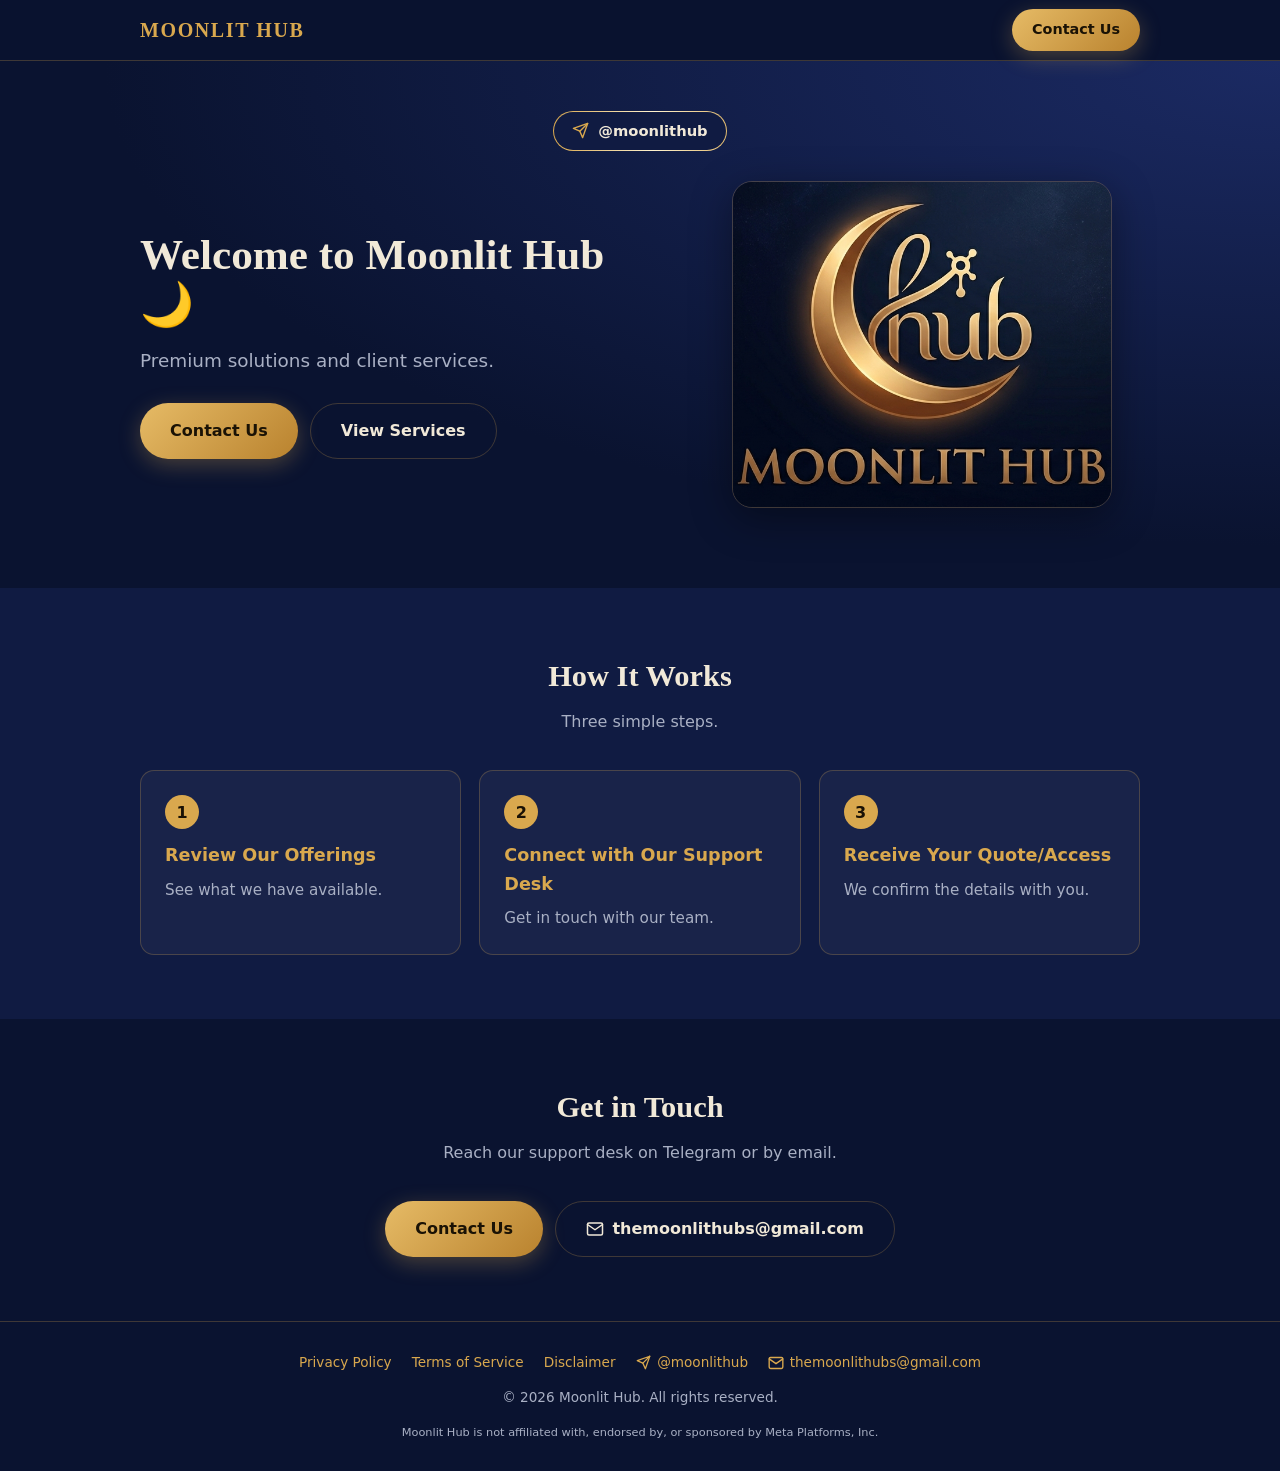
<file: index.html>
<!DOCTYPE html>
<html lang="en">
<head>
<meta charset="utf-8">
<meta name="viewport" content="width=device-width, initial-scale=1, viewport-fit=cover">
<title>Moonlit Hub</title>
<link rel="stylesheet" href="style.css">
<script src="pixel.js" defer></script>
</head>
<body>
<div id="site-header"></div><script src="site.js"></script>

<div class="hero">
<div class="toptag"><a class="tag" href="https://t.me/m/UTD0GwilMTY8"><i class="ico tg"></i>@moonlithub</a></div>
<div class="wrap">
  <div>
    <h1>Welcome to Moonlit Hub 🌙</h1>
    <p>Premium solutions and client services.</p>
    <div class="cta"><a class="btn" href="https://t.me/m/UTD0GwilMTY8">Contact Us</a><a class="btn ghost" href="https://t.me/m/UTD0GwilMTY8">View Services</a></div>
  </div>
  <img src="logo.png" alt="Moonlit Hub logo">
</div></div>

<section class="alt"><div class="wrap">
  <h2>How It Works</h2>
  <p class="sub">Three simple steps.</p>
  <div class="grid">
    <div class="card"><div class="num">1</div><h3>Review Our Offerings</h3><p>See what we have available.</p></div>
    <div class="card"><div class="num">2</div><h3>Connect with Our Support Desk</h3><p>Get in touch with our team.</p></div>
    <div class="card"><div class="num">3</div><h3>Receive Your Quote/Access</h3><p>We confirm the details with you.</p></div>
  </div>
</div></section>

<section class="contact"><div class="wrap">
  <h2>Get in Touch</h2>
  <p class="sub">Reach our support desk on Telegram or by email.</p>
  <div class="cta"><a class="btn" href="https://t.me/m/UTD0GwilMTY8">Contact Us</a><a class="btn ghost" href="mailto:themoonlithubs@gmail.com"><i class="ico mail"></i>themoonlithubs@gmail.com</a></div>
</div></section>

<footer><div class="wrap">
  <div class="flinks"><a href="privacy.html">Privacy Policy</a><a href="terms.html">Terms of Service</a><a href="disclaimer.html">Disclaimer</a><a href="https://t.me/m/UTD0GwilMTY8"><i class="ico tg"></i>@moonlithub</a><a href="mailto:themoonlithubs@gmail.com"><i class="ico mail"></i>themoonlithubs@gmail.com</a></div>
  <p>&copy; 2026 Moonlit Hub. All rights reserved.</p>
  <small>Moonlit Hub is not affiliated with, endorsed by, or sponsored by Meta Platforms, Inc.</small>
</div></footer>
</body>
</html>
</file>
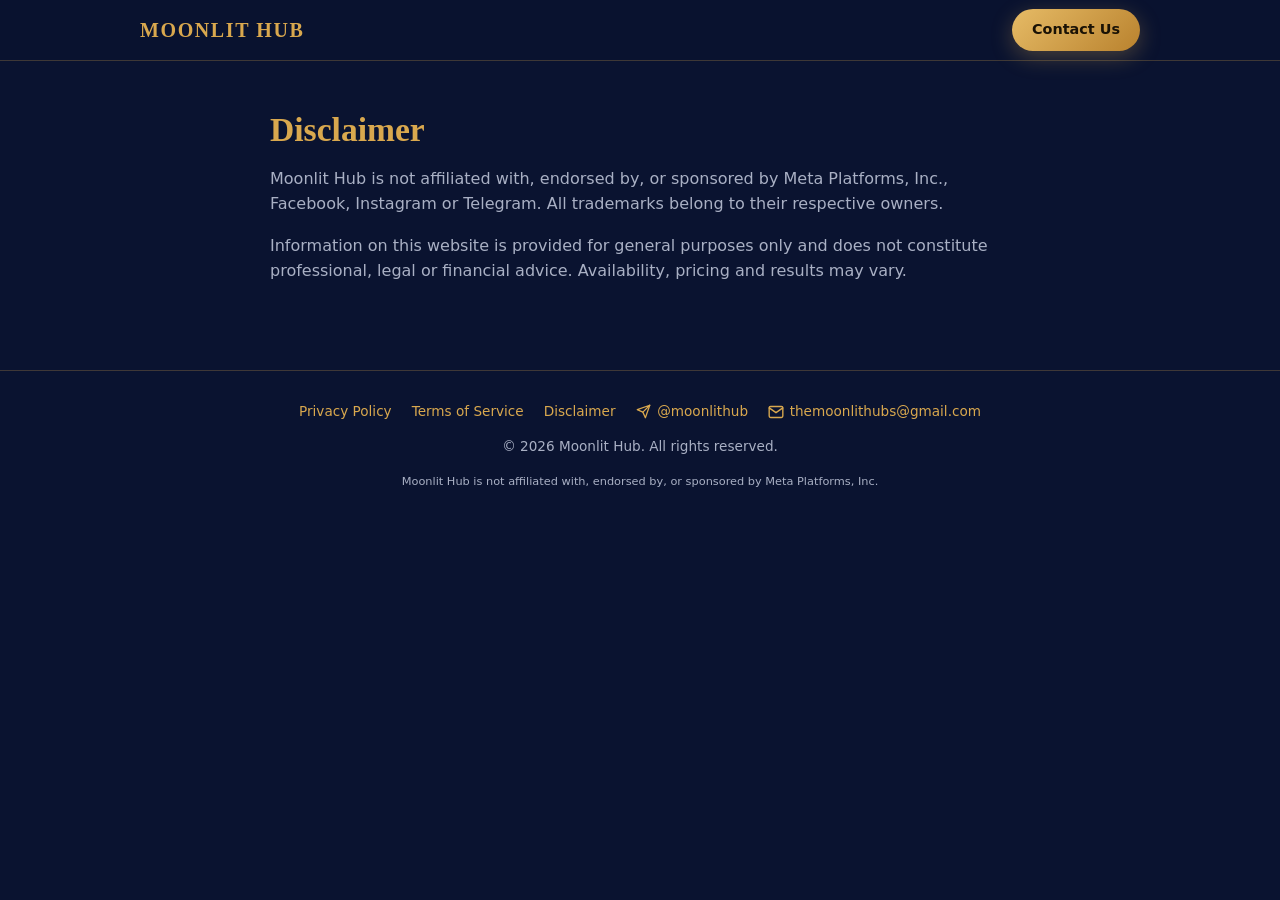
<file: disclaimer.html>
<!DOCTYPE html>
<html lang="en">
<head>
<meta charset="utf-8">
<meta name="viewport" content="width=device-width, initial-scale=1, viewport-fit=cover">
<title>Disclaimer | Moonlit Hub</title>
<link rel="stylesheet" href="style.css">
<script src="pixel.js" defer></script>
</head>
<body>
<div id="site-header"></div><script src="site.js"></script>
<main class="page"><h1>Disclaimer</h1>
<p>Moonlit Hub is not affiliated with, endorsed by, or sponsored by Meta Platforms, Inc., Facebook, Instagram or Telegram. All trademarks belong to their respective owners.</p>
<p>Information on this website is provided for general purposes only and does not constitute professional, legal or financial advice. Availability, pricing and results may vary.</p>
</main>
<footer><div class="wrap">
  <div class="flinks"><a href="privacy.html">Privacy Policy</a><a href="terms.html">Terms of Service</a><a href="disclaimer.html">Disclaimer</a><a href="https://t.me/m/UTD0GwilMTY8"><i class="ico tg"></i>@moonlithub</a><a href="mailto:themoonlithubs@gmail.com"><i class="ico mail"></i>themoonlithubs@gmail.com</a></div>
  <p>&copy; 2026 Moonlit Hub. All rights reserved.</p>
  <small>Moonlit Hub is not affiliated with, endorsed by, or sponsored by Meta Platforms, Inc.</small>
</div></footer>
</body>
</html>
</file>
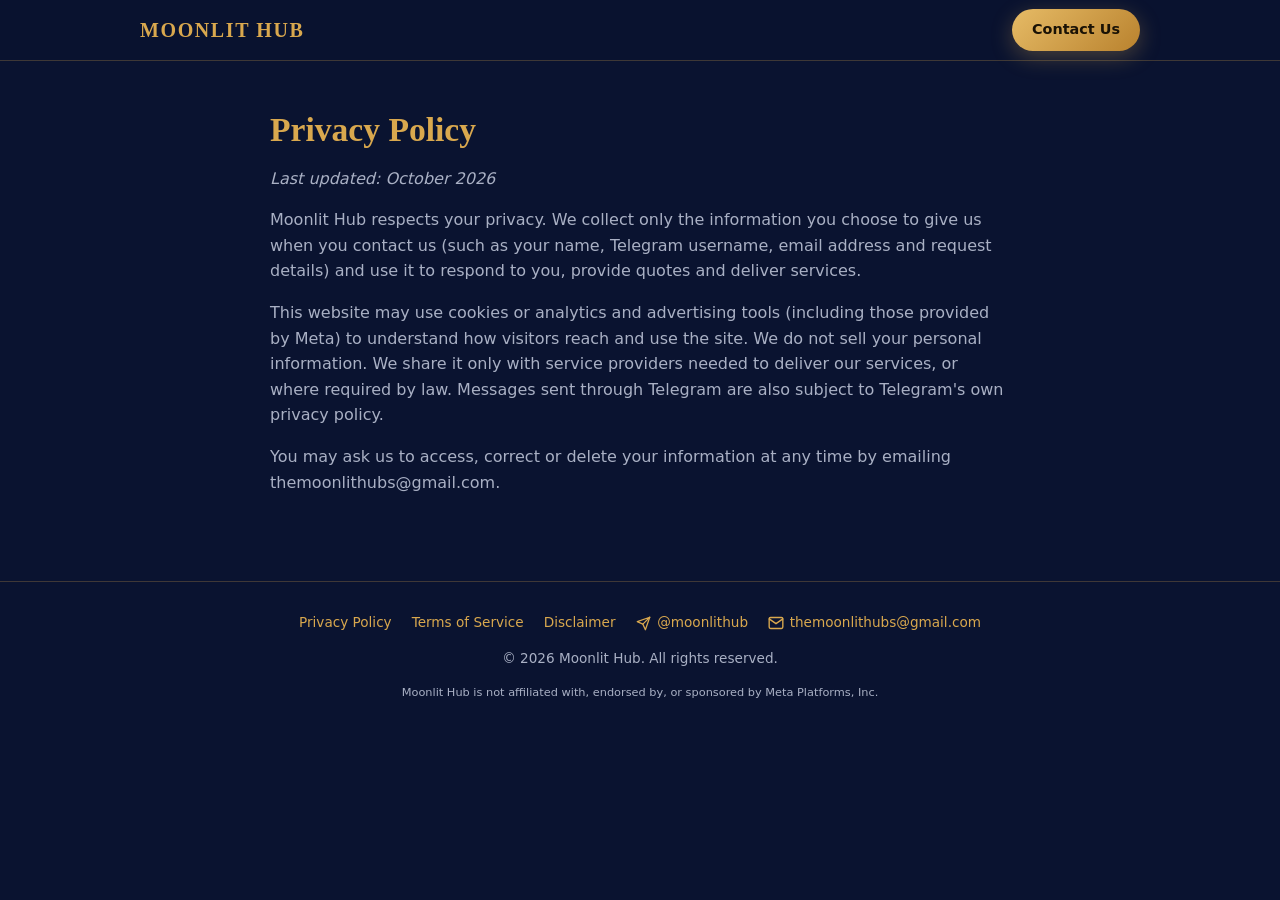
<file: privacy.html>
<!DOCTYPE html>
<html lang="en">
<head>
<meta charset="utf-8">
<meta name="viewport" content="width=device-width, initial-scale=1, viewport-fit=cover">
<title>Privacy Policy | Moonlit Hub</title>
<link rel="stylesheet" href="style.css">
<script src="pixel.js" defer></script>
</head>
<body>
<div id="site-header"></div><script src="site.js"></script>
<main class="page"><h1>Privacy Policy</h1>
<p><em>Last updated: October 2026</em></p>
<p>Moonlit Hub respects your privacy. We collect only the information you choose to give us when you contact us (such as your name, Telegram username, email address and request details) and use it to respond to you, provide quotes and deliver services.</p>
<p>This website may use cookies or analytics and advertising tools (including those provided by Meta) to understand how visitors reach and use the site. We do not sell your personal information. We share it only with service providers needed to deliver our services, or where required by law. Messages sent through Telegram are also subject to Telegram's own privacy policy.</p>
<p>You may ask us to access, correct or delete your information at any time by emailing themoonlithubs@gmail.com.</p>
</main>
<footer><div class="wrap">
  <div class="flinks"><a href="privacy.html">Privacy Policy</a><a href="terms.html">Terms of Service</a><a href="disclaimer.html">Disclaimer</a><a href="https://t.me/m/UTD0GwilMTY8"><i class="ico tg"></i>@moonlithub</a><a href="mailto:themoonlithubs@gmail.com"><i class="ico mail"></i>themoonlithubs@gmail.com</a></div>
  <p>&copy; 2026 Moonlit Hub. All rights reserved.</p>
  <small>Moonlit Hub is not affiliated with, endorsed by, or sponsored by Meta Platforms, Inc.</small>
</div></footer>
</body>
</html>
</file>
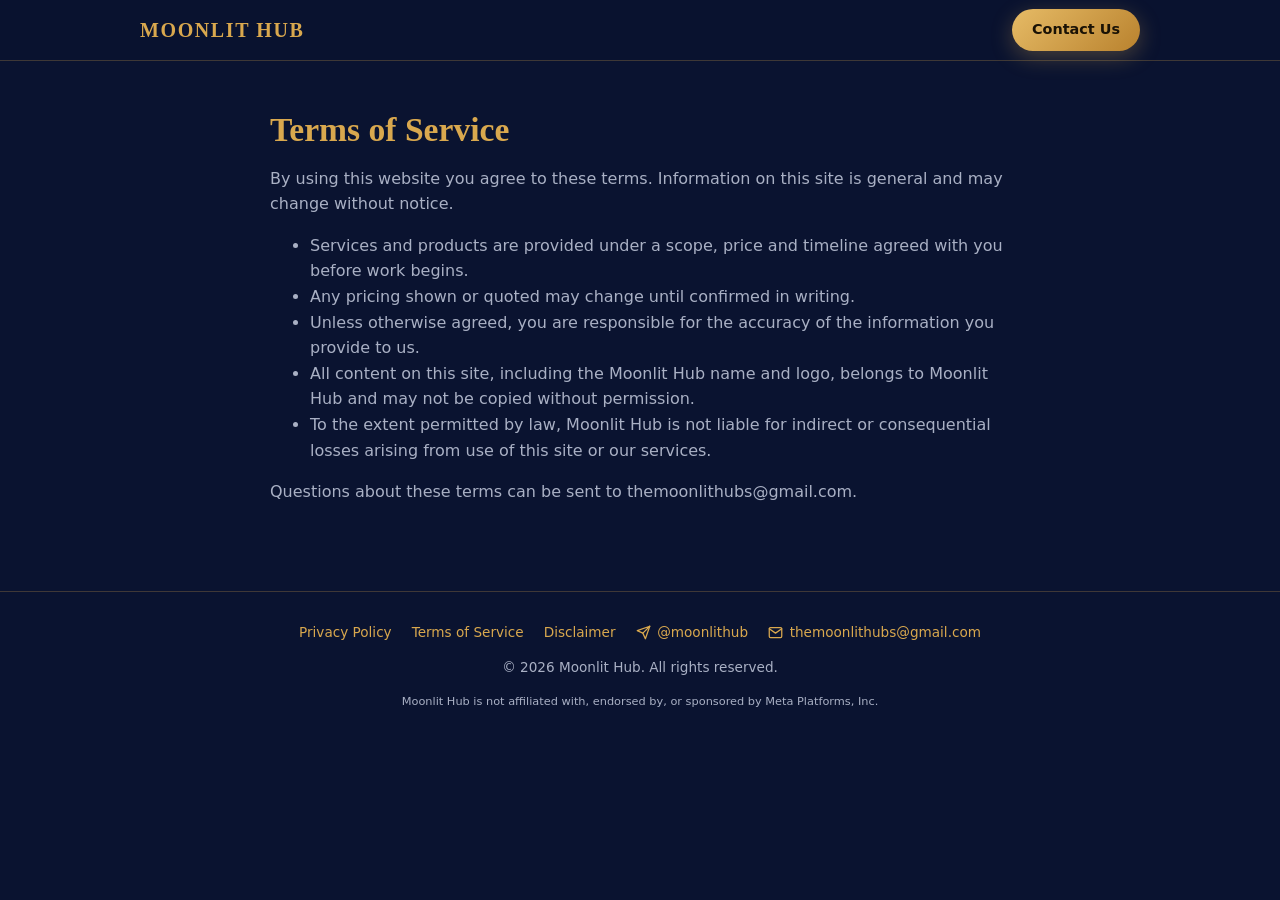
<file: terms.html>
<!DOCTYPE html>
<html lang="en">
<head>
<meta charset="utf-8">
<meta name="viewport" content="width=device-width, initial-scale=1, viewport-fit=cover">
<title>Terms of Service | Moonlit Hub</title>
<link rel="stylesheet" href="style.css">
<script src="pixel.js" defer></script>
</head>
<body>
<div id="site-header"></div><script src="site.js"></script>
<main class="page"><h1>Terms of Service</h1>
<p>By using this website you agree to these terms. Information on this site is general and may change without notice.</p>
<ul>
<li>Services and products are provided under a scope, price and timeline agreed with you before work begins.</li>
<li>Any pricing shown or quoted may change until confirmed in writing.</li>
<li>Unless otherwise agreed, you are responsible for the accuracy of the information you provide to us.</li>
<li>All content on this site, including the Moonlit Hub name and logo, belongs to Moonlit Hub and may not be copied without permission.</li>
<li>To the extent permitted by law, Moonlit Hub is not liable for indirect or consequential losses arising from use of this site or our services.</li>
</ul>
<p>Questions about these terms can be sent to themoonlithubs@gmail.com.</p>
</main>
<footer><div class="wrap">
  <div class="flinks"><a href="privacy.html">Privacy Policy</a><a href="terms.html">Terms of Service</a><a href="disclaimer.html">Disclaimer</a><a href="https://t.me/m/UTD0GwilMTY8"><i class="ico tg"></i>@moonlithub</a><a href="mailto:themoonlithubs@gmail.com"><i class="ico mail"></i>themoonlithubs@gmail.com</a></div>
  <p>&copy; 2026 Moonlit Hub. All rights reserved.</p>
  <small>Moonlit Hub is not affiliated with, endorsed by, or sponsored by Meta Platforms, Inc.</small>
</div></footer>
</body>
</html>
</file>
<file: style.css>
:root{--bg:#0a1330;--bg2:#101b42;--gold:#d9a84e;--text:#f1e9d8;--muted:#a9b0c4;--line:rgba(217,168,78,.25);box-sizing:border-box;padding-top:env(safe-area-inset-top,0px);padding-bottom:env(safe-area-inset-bottom,0px)}
*{box-sizing:border-box}
html{scroll-behavior:smooth;scroll-padding-top:70px}
body{margin:0;background:var(--bg);color:var(--text);font-family:system-ui,-apple-system,"Segoe UI",Roboto,sans-serif;line-height:1.6}
a{color:var(--gold)}
.wrap{max-width:1040px;margin:0 auto;padding:0 20px}
header{position:sticky;top:env(safe-area-inset-top,0px);z-index:5;background:rgba(10,19,48,.92);border-bottom:1px solid var(--line);backdrop-filter:blur(8px)}
nav{display:flex;align-items:center;justify-content:space-between;height:60px}
.brand{font-family:Georgia,"Times New Roman",serif;font-size:1.25rem;letter-spacing:.08em;color:var(--gold);text-decoration:none;font-weight:700}
.btn{display:inline-flex;align-items:center;gap:8px;background:linear-gradient(135deg,#e6bb66,#b9822e);color:#1a1205;font-weight:700;text-decoration:none;padding:14px 30px;border-radius:999px;box-shadow:0 6px 22px rgba(217,168,78,.3)}
.btn.sm{padding:9px 20px;font-size:.9rem}
.btn.ghost{background:none;color:var(--text);border:1px solid var(--line);box-shadow:none}
.hero{background:radial-gradient(ellipse at top right,#1b2a63,var(--bg) 65%);padding:50px 0 80px}
.hero .wrap{display:grid;grid-template-columns:1.2fr 1fr;gap:40px;align-items:center}
h1{font-family:Georgia,"Times New Roman",serif;font-size:2.7rem;line-height:1.15;margin:0 0 16px}
.hero p{color:var(--muted);font-size:1.15rem;margin:0 0 28px}
.cta{display:flex;gap:12px;flex-wrap:wrap}
.hero img{width:100%;max-width:380px;justify-self:center;border-radius:20px;border:1px solid var(--line);box-shadow:0 10px 40px rgba(0,0,0,.4)}
section{padding:64px 0}
section.alt{background:var(--bg2)}
h2{font-family:Georgia,"Times New Roman",serif;font-size:1.9rem;margin:0 0 8px;text-align:center}
.sub{color:var(--muted);text-align:center;max-width:600px;margin:0 auto 36px}
.grid{display:grid;gap:18px;grid-template-columns:repeat(auto-fit,minmax(220px,1fr))}
.card{background:rgba(255,255,255,.04);border:1px solid var(--line);border-radius:14px;padding:24px}
.card h3{margin:0 0 8px;color:var(--gold);font-size:1.1rem}
.card p{margin:0;color:var(--muted);font-size:.95rem}
.num{display:inline-flex;width:34px;height:34px;border-radius:50%;background:var(--gold);color:#1a1205;font-weight:700;align-items:center;justify-content:center;margin-bottom:12px}
.contact{text-align:center}
.contact .cta{justify-content:center}
.page{max-width:780px;margin:0 auto;padding:50px 20px 70px}
.page h1{font-size:2.1rem;color:var(--gold)}
.page p,.page li{color:var(--muted)}
footer{border-top:1px solid var(--line);padding:30px 0;text-align:center;font-size:.85rem;color:var(--muted)}
.flinks{display:flex;flex-wrap:wrap;justify-content:center;gap:8px 20px}
footer a{display:inline-flex;align-items:center;gap:6px;text-decoration:none}
footer small{display:block;margin-top:8px}
#site-header{display:contents}
.ico{width:1.15em;height:1.15em;display:inline-block;flex:none;background:currentColor;-webkit-mask:var(--i) center/contain no-repeat;mask:var(--i) center/contain no-repeat}
.ico.tg{--i:url("data:image/svg+xml,%3Csvg xmlns='http://www.w3.org/2000/svg' viewBox='0 0 24 24' fill='none' stroke='black' stroke-width='2' stroke-linecap='round' stroke-linejoin='round'%3E%3Cline x1='22' y1='2' x2='11' y2='13'/%3E%3Cpolygon points='22 2 15 22 11 13 2 9 22 2'/%3E%3C/svg%3E")}
.ico.mail{--i:url("data:image/svg+xml,%3Csvg xmlns='http://www.w3.org/2000/svg' viewBox='0 0 24 24' fill='none' stroke='black' stroke-width='2' stroke-linecap='round' stroke-linejoin='round'%3E%3Cpath d='M4 4h16c1.1 0 2 .9 2 2v12c0 1.1-.9 2-2 2H4c-1.1 0-2-.9-2-2V6c0-1.1.9-2 2-2z'/%3E%3Cpolyline points='22,6 12,13 2,6'/%3E%3C/svg%3E")}
.toptag{display:flex;justify-content:center;padding:0 12px 30px}
.tag{display:inline-flex;align-items:center;gap:9px;padding:7px 18px;border-radius:999px;color:var(--text);text-decoration:none;font-weight:600;font-size:.92rem;border:1.5px solid transparent;background:linear-gradient(#101b42,#101b42) padding-box,linear-gradient(90deg,#d9a84e,#fff3cf,#d9a84e) border-box;background-size:100% 100%,200px 100%;animation:shine 2.5s linear infinite,float 3s ease-in-out infinite}
.tag .ico{color:var(--gold)}
@keyframes shine{from{background-position:0 0,0 0}to{background-position:0 0,200px 0}}
@keyframes float{50%{transform:translateY(-2px)}}
@media(prefers-reduced-motion:reduce){.tag{animation:none}}
@media(max-width:760px){.hero .wrap{grid-template-columns:1fr}.hero{padding:28px 0 44px}h1{font-size:2.1rem}.hero img{order:-1;max-width:240px}}
</file>
